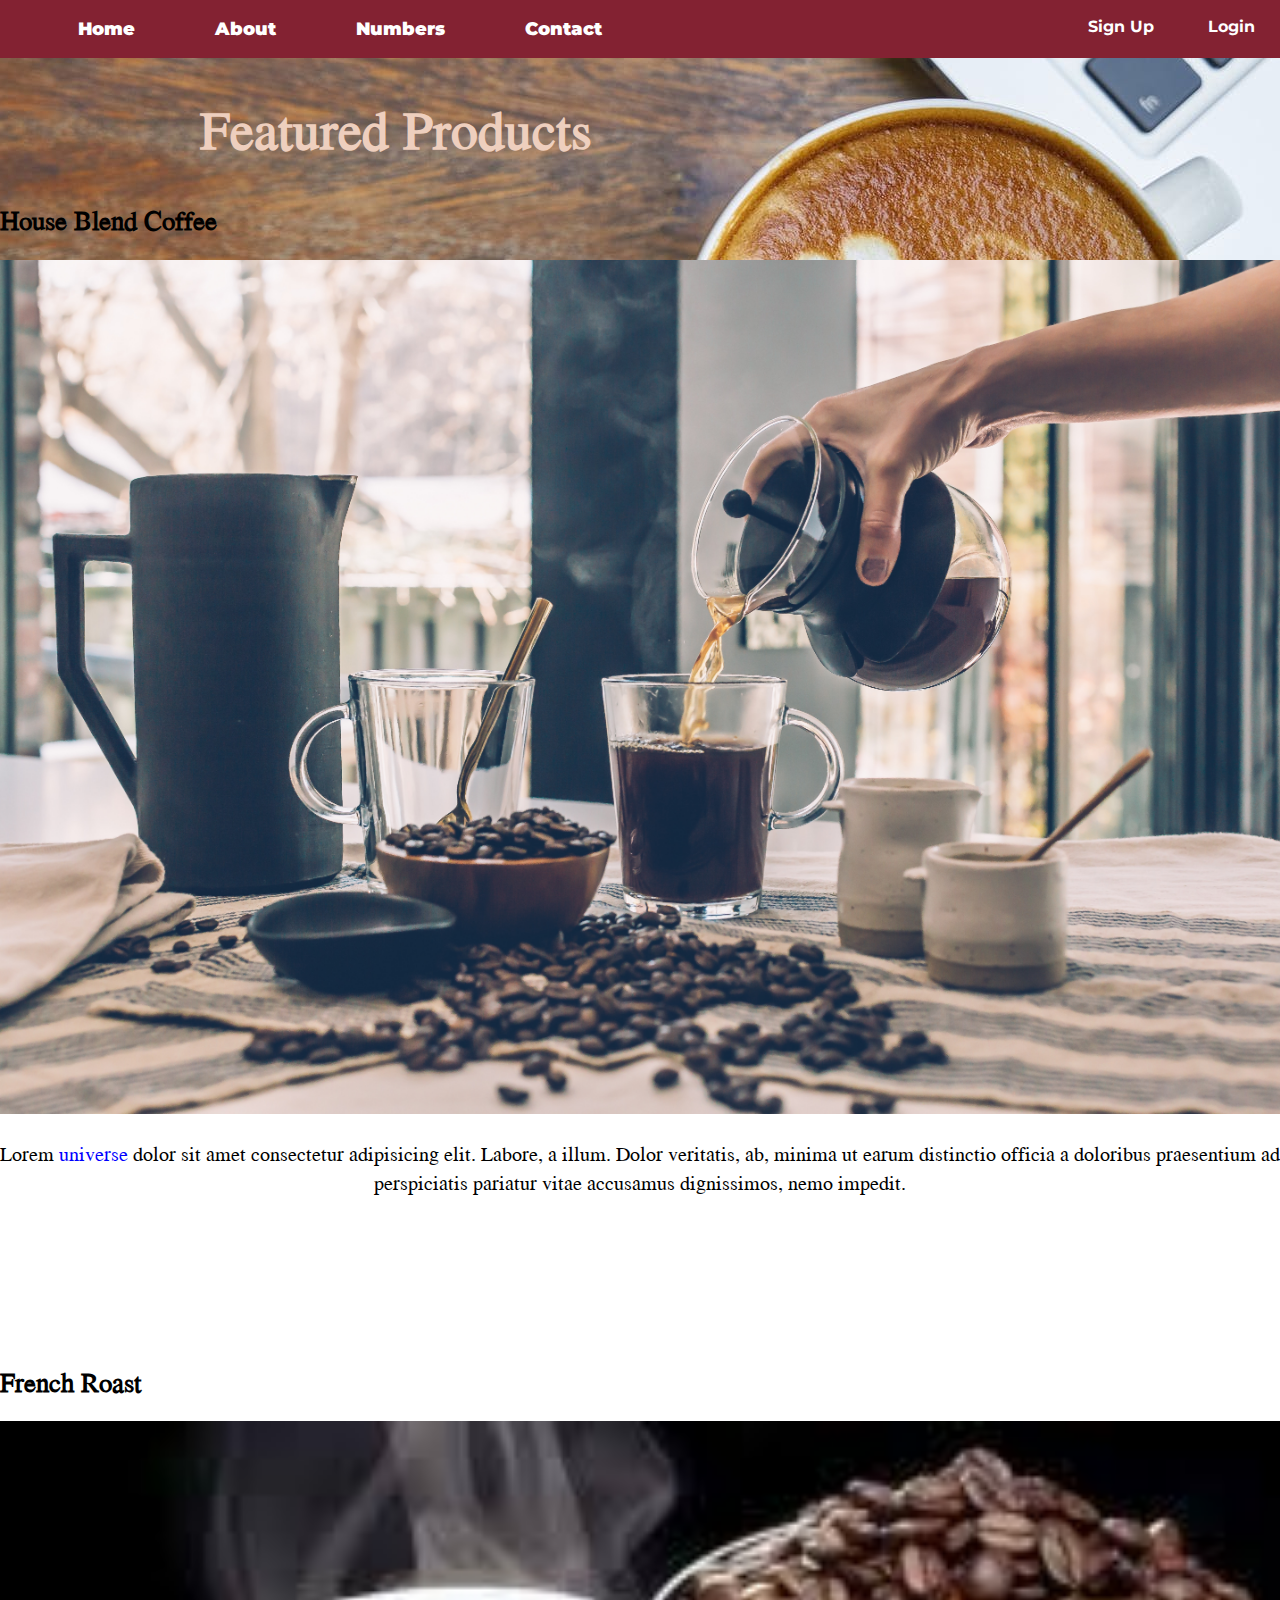
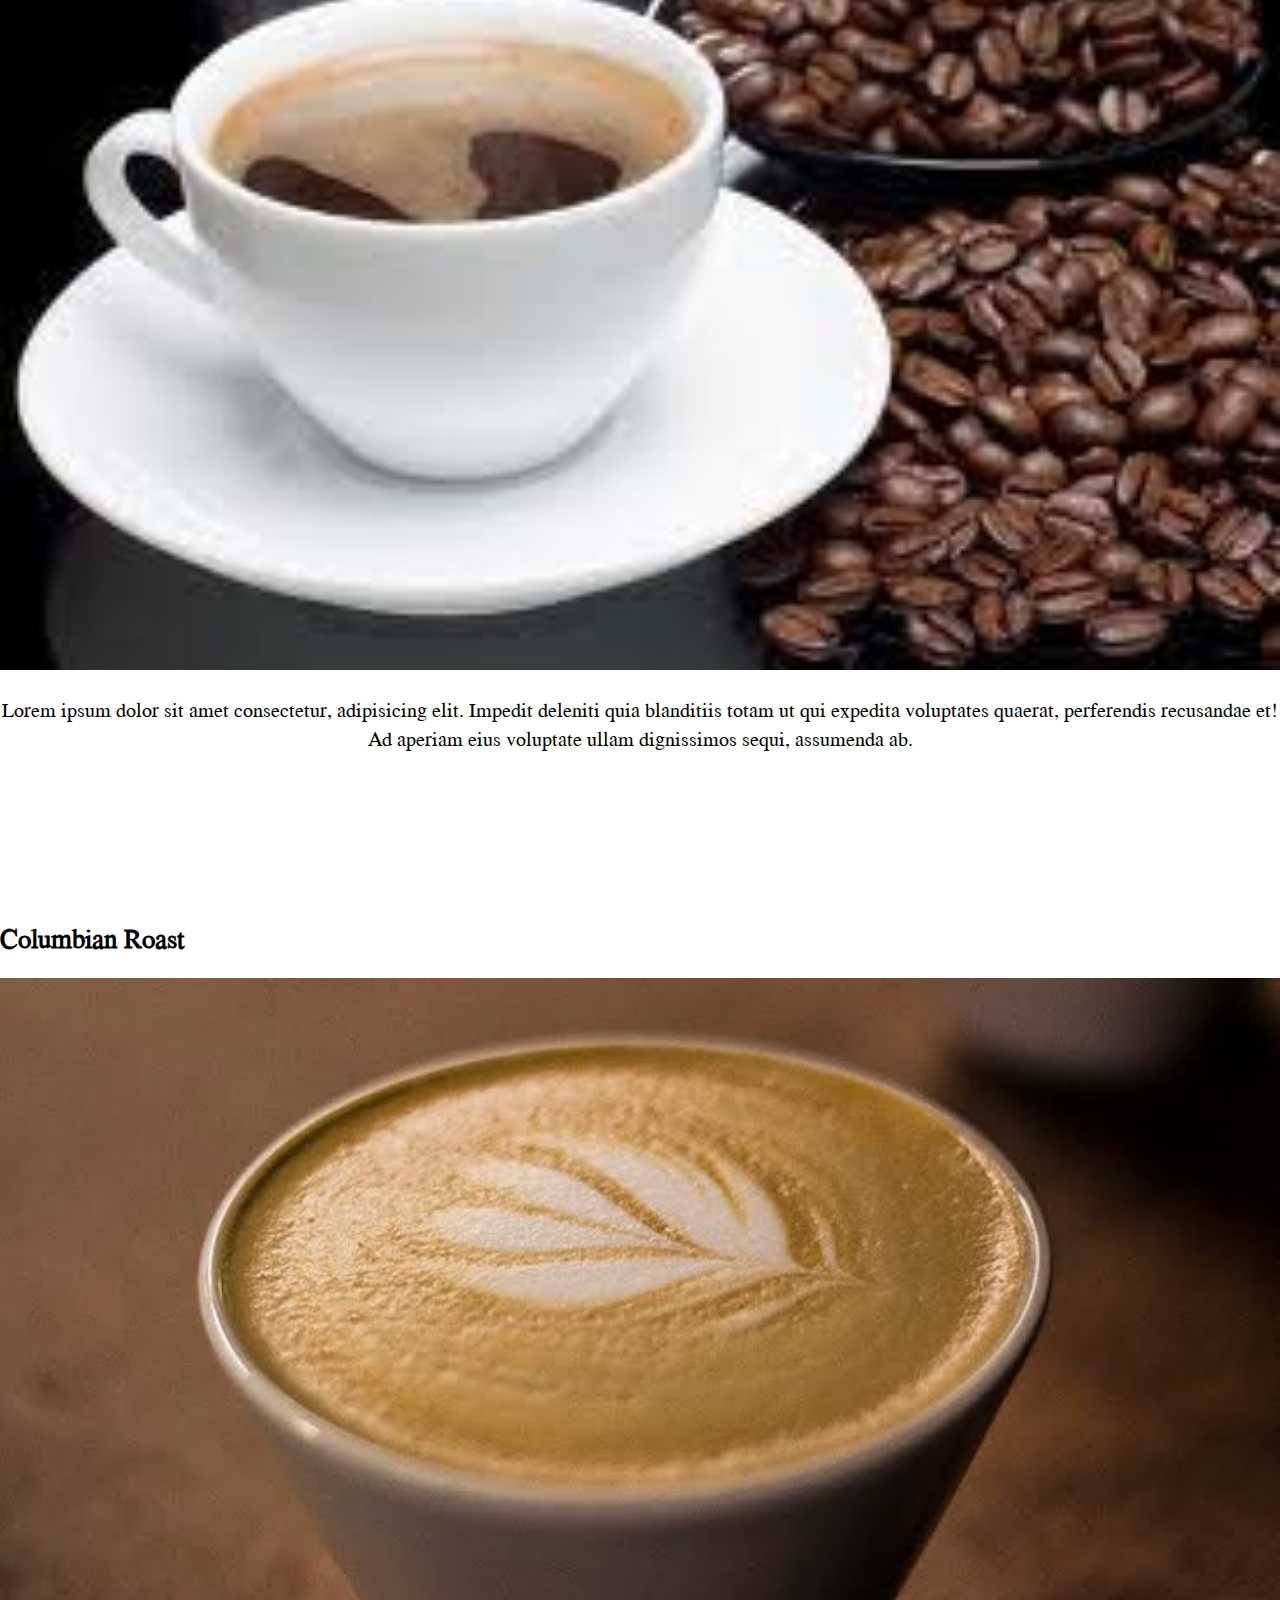
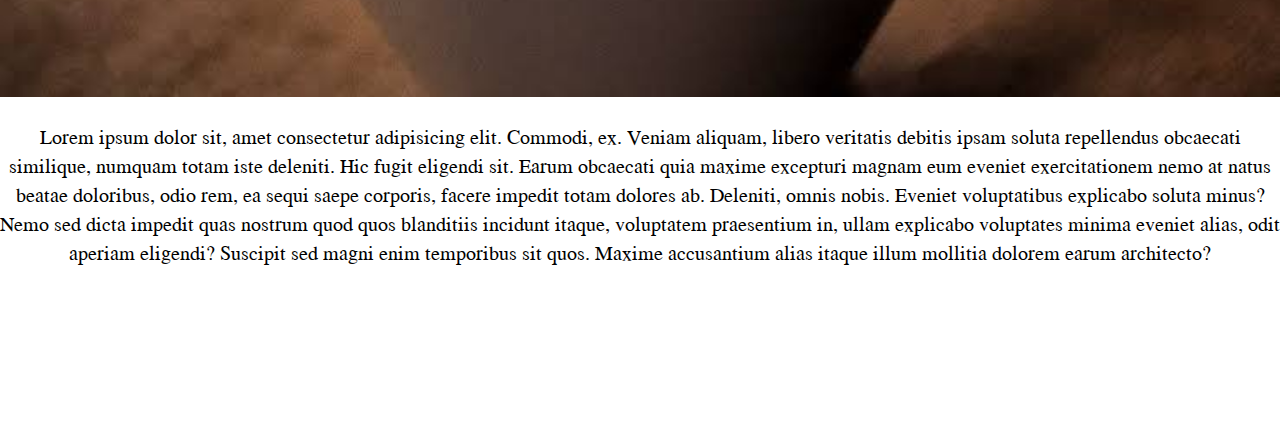
<file: section 1/index.html>
<!DOCTYPE html>
 <html lang="en">
 <head>
     <meta charset="UTF-8">
     <meta name="viewport" content="width=device-width, initial-scale=1.0">
     <title>Document</title>
     <link href="https://fonts.googleapis.com/css?family=Jomolhari&display=swap" rel="stylesheet">
     <link href="https://fonts.googleapis.com/css?family=Montserrat:300,400,700&display=swap" rel="stylesheet">
    <link rel="stylesheet" href="css/style.css">
 </head>
 <body>
     <nav>
         <ul>
             <li><a href="#" target="_blank"><strong>Home</strong></a></li>
             <li><a href="https://www.getbootstrap.com" target="_blank"><strong>About</strong></a></li>
             <li><a href="https://www.nodejs.org" target="_blank"><strong>Numbers</strong></a></li>
             <li><a href="https://www.mongodb.com" target="_blank"><strong>Contact</strong></a></li>
             <div class="login">
                <li><a href="#">Sign Up</a></li>
                <li><a href="">Login</a></li>
             </div>
             
         </ul>
     </nav>
    <div class="main">
        <h1>Featured Products</h1>
        <h2>House Blend Coffee</h2>
    <img
      src="../image/beverage-breakfast-brewed-coffee-caffeine-374885.jpg"
      alt="House Blend Coffee image"
    />
        <p>Lorem <a href=#>universe</a> dolor sit amet consectetur adipisicing elit. Labore, a illum. Dolor veritatis, ab, minima ut earum distinctio officia a doloribus praesentium ad perspiciatis pariatur vitae accusamus dignissimos, nemo impedit.</p>
        <button type="button" name="button" >Read More</button> 
        <h2>French Roast</h2>
        <img src="../image/french roast.jpeg" alt="French Roast image" width="50%" />
        <p>Lorem ipsum dolor sit amet consectetur, adipisicing elit. Impedit deleniti
        quia blanditiis totam ut qui expedita voluptates quaerat, perferendis
        recusandae et! Ad aperiam eius voluptate ullam dignissimos sequi,
        assumenda ab.</p>
        <button type="button" name="button" >Read More</button> 
        <h2>Columbian Roast</h2>
        <img src="../image/columbian roast.jpeg" >
        <p>Lorem ipsum dolor sit, amet consectetur adipisicing elit. Commodi, ex. Veniam aliquam, libero veritatis debitis ipsam soluta repellendus obcaecati similique, numquam totam iste deleniti. Hic fugit eligendi sit. Earum obcaecati quia maxime excepturi magnam eum eveniet exercitationem nemo at natus beatae doloribus, odio rem, ea sequi saepe corporis, facere impedit totam dolores ab. Deleniti, omnis nobis. Eveniet voluptatibus explicabo soluta minus? Nemo sed dicta impedit quas nostrum quod quos blanditiis incidunt itaque, voluptatem praesentium in, ullam explicabo voluptates minima eveniet alias, odit aperiam eligendi? Suscipit sed magni enim temporibus sit quos. Maxime accusantium alias itaque illum mollitia dolorem earum architecto?</p>
        <button type="button" name="button" >Read More</button> 
    </div>
 </body>
 </html>
</file>
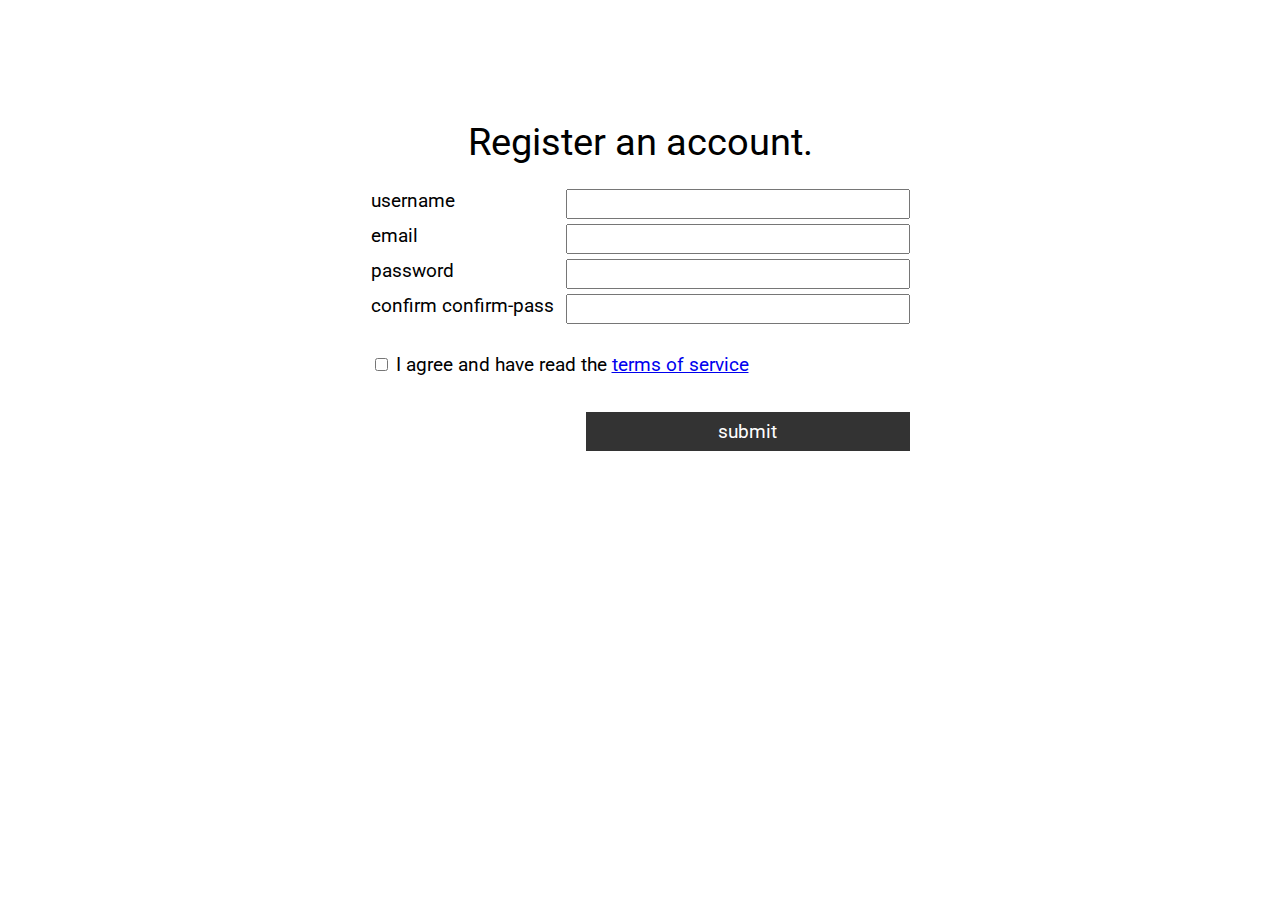
<file: form.html>
<!DOCTYPE html>
<html lang="en">
<head>
    <meta charset="UTF-8">
    <meta name="viewport" content="width=device-width, initial-scale=1.0">
    <title>Register</title>
    <link href="https://fonts.googleapis.com/css?family=Roboto&display=swap" rel="stylesheet">

    <style>
        body, button , input{
            font-family: 'Roboto', sans-serif;
            font-size:19px;
        }
        h1{
            font-weight:normal;
            text-align: center;
            margin-top: 120px;
        }
        form{
            margin: 0 auto;
            display: block;
            width: max-content;
        }
        .input-group{
            margin:12px 0;
        }
        label{
            margin-right: 12px;
            font-size: 19px;
        }
        .input-group input{
            width: 320px;
            height: 22px;
            padding: 2px 10px;
            font-size: 15px;
            float : right
        }
        form > input:last-child{
            display: block;
            width: 60%;
            padding:8px 44px;
            background-color: #333;
            border: none;
            color: white;
            float: right;
        }
        form > input:last-child:hover{
            opacity:.7;
        }
        .checkbox-group{
            margin:36px 0;   
        }
    </style>
</head>
<body>

    <h1>Register an account.</h1>
    <form action="">
        <div class="input-group">
            <label for="username">username</label>
            <input type="text" id="username" name="username" required>
        </div>
        <div class="input-group">
            <label for="email">email</label>
            <input type="email" name="email" id="email" required>
        </div>
        <div class="input-group">
            <label for="password">password</label>
            <input type="password" name="password" id="password" required>
        </div>
        <div class="input-group">
            <label for="confirm-pass">confirm confirm-pass</label>
            <input type="password" name="confirm-pass" id="confirm-pass" required>
        </div>
        <div class="checkbox-group">
            <input type="checkbox" required>
            <label >I agree and have read the <a href="#">terms of service</a></label>
        </div>
        <input type="submit" value="submit">
    </form>
    
</body>
</html>
</file>
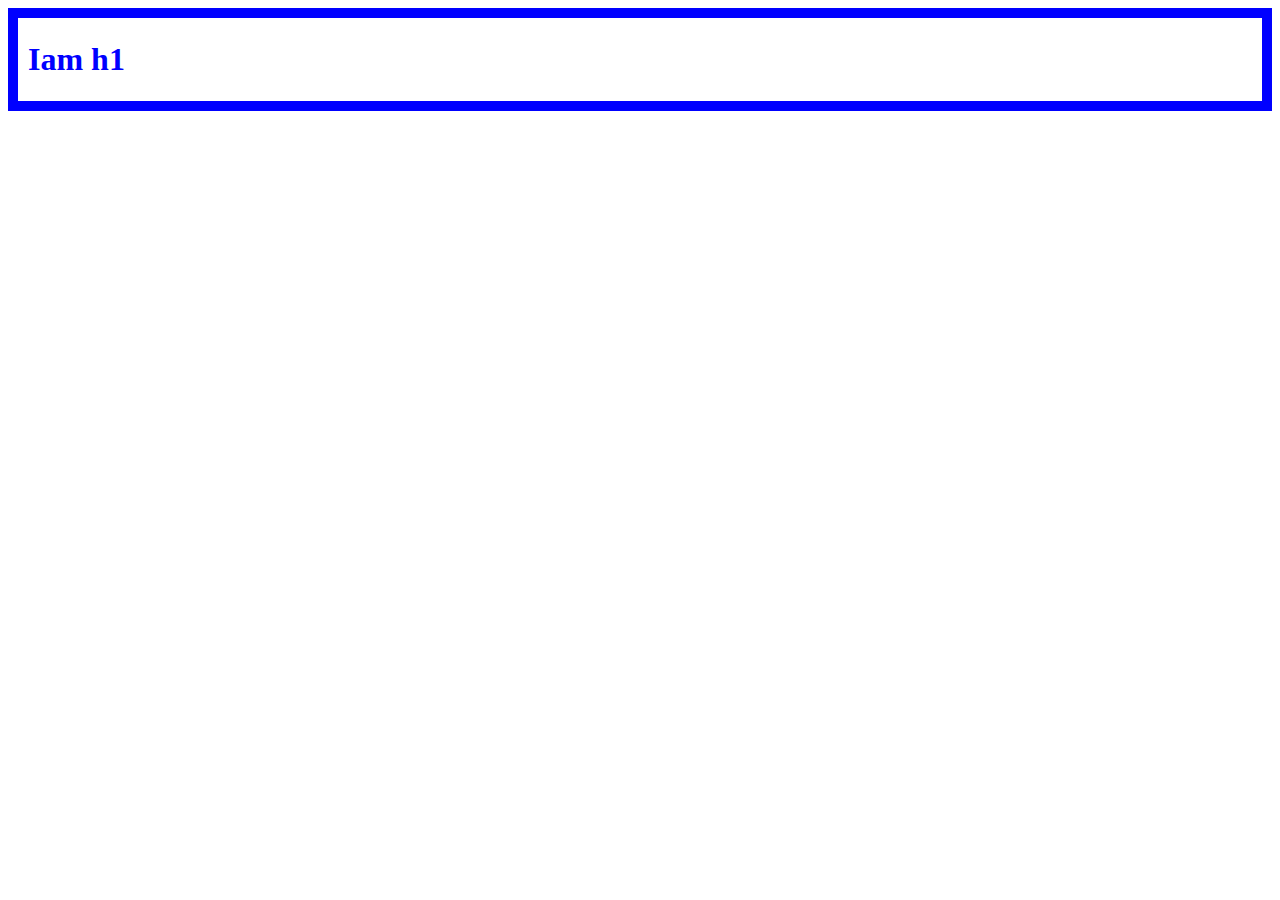
<file: theboxmodel.html>
<!DOCTYPE html>
<html lang="en">
<head>
    <meta charset="UTF-8">
    <meta name="viewport" content="width=device-width, initial-scale=1.0">
    <title>Box Model</title>
    <style>
        h1{
            color : blue;            
            margin:0;
            border: 10px solid;
            padding: 23px 10px;

        }
    </style>
</head>
<body>
    <h1>Iam h1</h1>
    <!-- <h1>Iam h1</h1>
    <h1>Iam h1</h1>
    <h1>Iam h1</h1>
    <h1>Iam h1</h1> -->
</body>
</html>
</file>
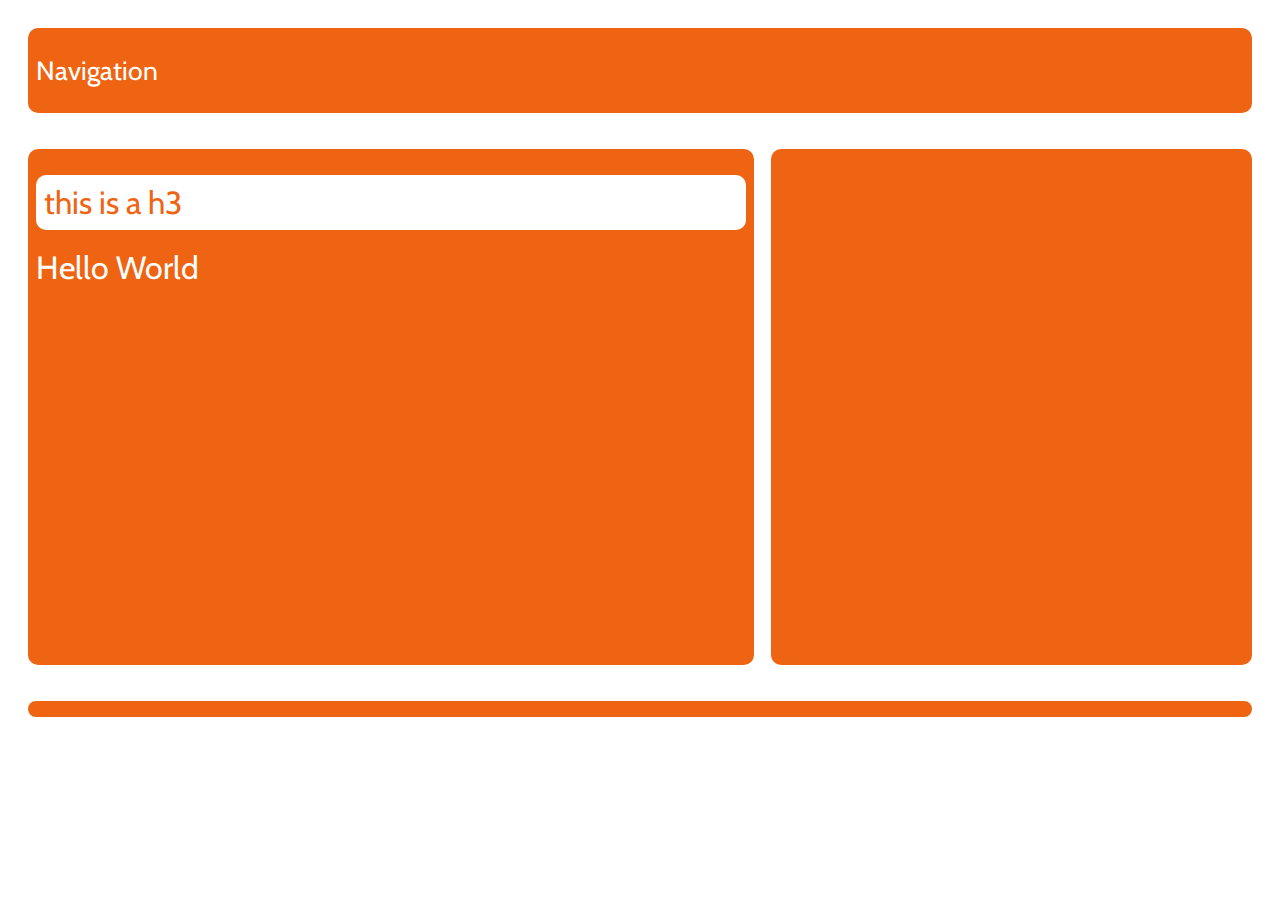
<file: section 1/background.html>
<!DOCTYPE html>
<html lang="en">
<head>
    <meta charset="UTF-8">
    <meta name="viewport" content="width=device-width, initial-scale=1.0">
    <title>Background</title>
    <link href="https://fonts.googleapis.com/css?family=Cabin&display=swap" rel="stylesheet">


    <style>
        body{
            background-image: url(https://www.nasa.gov/sites/default/files/thumbnails/image/pillars_of_creation.jpg);
            background-size: cover;
            background-attachment: fixed;
            background-position: center center;
            margin: 28px;
        }
        body *{
            margin: 18px 0;
            font-family: 'Cabin', sans-serif;
            font-weight: normal;
        }
        .style{
            background-color: #ef6412;
            color: white;
            border-radius: 10px;
            padding: 8px;
            font-size: 32px;
            text-decoration: none;
            /* margin:8px; */
        }
       section{
           width: 58%;
           height: 500px;
           display: inline-block;
       }
       aside{
           display: inline-block;
           width: 38%;
           height : 500px;
           float : right;
       }
       .style h3 {
           background-color: white ;
           color: #ef6412 ;
       }
       footer{
           height: 100pxz;
       }
    </style>
</head>
<body>
    <nav class="style">
        <h5>Navigation</h5>
    </nav>
    <section class="style">
        <h3 class ="style">this is a h3</h3>
        <strong>Hello World</strong>
    </section>
    <aside class="style">

    </aside>
    <footer class="style">
        
    </footer>
</body>
</html>
</file>
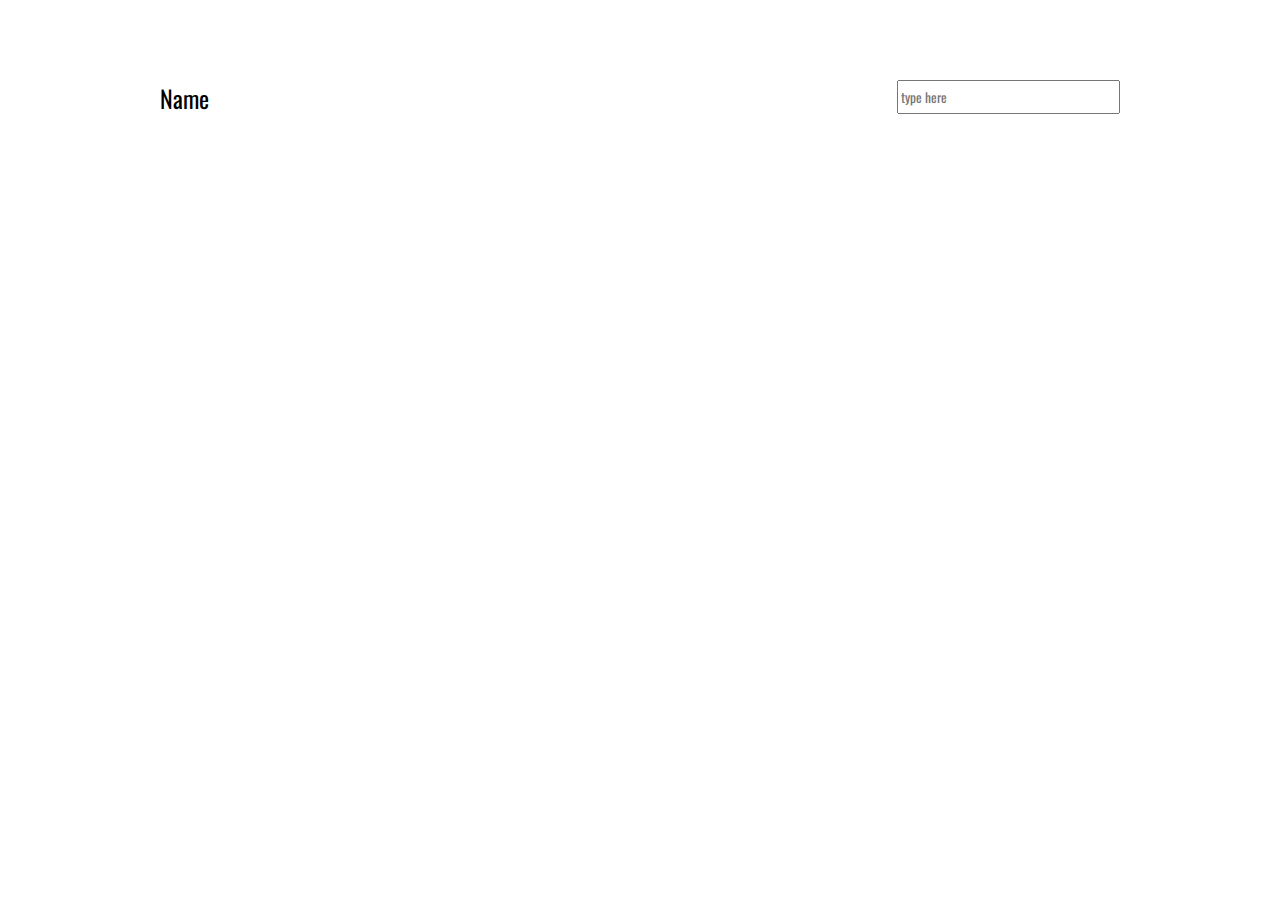
<file: section 1/JStime.html>
<!DOCTYPE html>
<html lang="en" dir="ltr">
    <head>
        <meta charset="utf-8">
        <title>JavaScript In The WEB</title>
        <link href="https://fonts.googleapis.com/css?family=Oswald&display=swap" rel="stylesheet">
        <style media="screen">
            
            html { font-size:100%; }
            
            body, button, input {
                font-family: 'Oswald', sans-serif;
            }
            
            body { margin: 80px 160px 0; }
            
            input{
                padding: 5px 80px;
                padding-left: 2px;
                float: right;
            }
            label{
               font-size: 150%;
            }
            
            
        </style>
    </head>
    <body>
        
        <!-- <h1 class="main">JavaScript in Web!</h1>
        <h1 class="theme">JavaScript in Web!</h1>
        <h1 class="main">JavaScript in Web!</h1>
        <h1 class="theme">JavaScript in Web!</h1>
        <button type="submit" onclick="toggleVisibility()">toggle</button> -->

        <form action="" id="form">
            <label for="name">Name </label>
            <input type="text" placeholder="type here" id="name">
        </form>

        <script type="text/javascript">
            document.querySelector("form").addEventListener("submit",function(event){
                let submit= confirm("Are you sure want to submit the forms?");
                if(!submit){
                    return event.preventDefault();
                }
                alert("form submitted");
            })
            document.querySelector("#fname").addEventListener("click",function(event){
                event.ht
            })

            
            
            
            
            
            
            
            
            
            
            
            
            
           /*  let element = document.querySelectorAll(".main");
            let visible = true;
            function toggleVisibility(){
                visible = !visible;
                element.forEach(function(elem,i){
                   
                    let visibility = visible? "visible" : "hidden";
                    elem.style.visibility = visibility;
                })
            } */
        </script>
        <noscript>Our website required Javascript to function properly, please enable it</noscript>
    </body>
</html>
</file>
<file: section 1/css/style.css>
body, button{
    font-family: 'Jomolhari', serif;
    font-size: 16px;
    margin:0;
    background-attachment: fixed;
    background-image: url(../../image/pexels-photo-414645.jpeg),radial-gradient(rgb(0,0,0),rgb(0,0,0));
    background-position: right center;
    background-color: rygba(173, 216, 230, 0.404);
}
form{
    margin: 40px 200px 40px;
}
body, button{
    font-family: 'Jomolhari', serif;
    font-size: 16px;
}

h1{
    font-size : 48px;
    margin-left: 200px;
    color: #eecfbe;
}
h3{
    font-size:20px;
    font-family: ;
}
p{
    text-align: center;
    font-size: 18px;
}
a{
    color:blue;
    text-decoration: none;
}
a:hover{
    opacity: .7;
}
img{
    width: 100%;
}
button{
    background-color: #370031;
    color:white;
    border: none;
    border-radius: 20px;
    padding: 10px 40px;
    margin: 10px auto 100px;
    display: block;

}
button:hover{
    background-color: rgb(173, 216, 230, 0.8);
    color:#222;
    border-radius: 20px;
}
nav{
    font-family: 'Montserrat', sans-serif;
    background-color: #832232;
}
nav ul{
    margin:0;
}
nav li{
    display: inline-block;
    text-decoration: none;
    font-size: 18px;
    font-weight: 700;
}
nav li a{
    display: inline-block;
    padding: 18px 38px;
    color:white;
}
nav li a:hover{
    background-color: #CE8964;
}
footer{
    display: block;
    margin: 0;
    background-color: #E3B5A4 ; 
    padding : 38px;

}
footer a{
    color:#222;
    display: block;
    width: 20%;
    text-decoration: none;
    text-align: center;
    margin:auto;
}
footer a:hover{
    opacity: 0.7;
}
.login{
    display: block;
    float: right;
}
.login li{
    display: inline-block;
    margin: 5px;
}
.login li a{
    display: inline-block;
    padding: 12px 20px;
    color: #white;
    font-size: 16px;
    border: none;
    border-radius: 20px;
}
.login li a:hover{
   background-color: white !important;
   color: black;
   border: none;
}

input[type="text"],input[type="email"],input[type="password"],
select {
 width: 40%;
 padding: 12px 20px;
 margin: 8px auto 8px;
 box-sizing: border-box;
 border: 2px solid orangered;
 font-size: 16px;
 display: inline-block;
}
label{
    display: block;
    color : #fff;
}
select {
 background-color: #fff;
 display: block;
}

input[type="submit"]{
    background-color: #370031;
    color:white;
    border: none;
    border-radius: 20px;
    margin-top: 15px;
    padding: 10px 40px;
    display: block;
}
</file>
